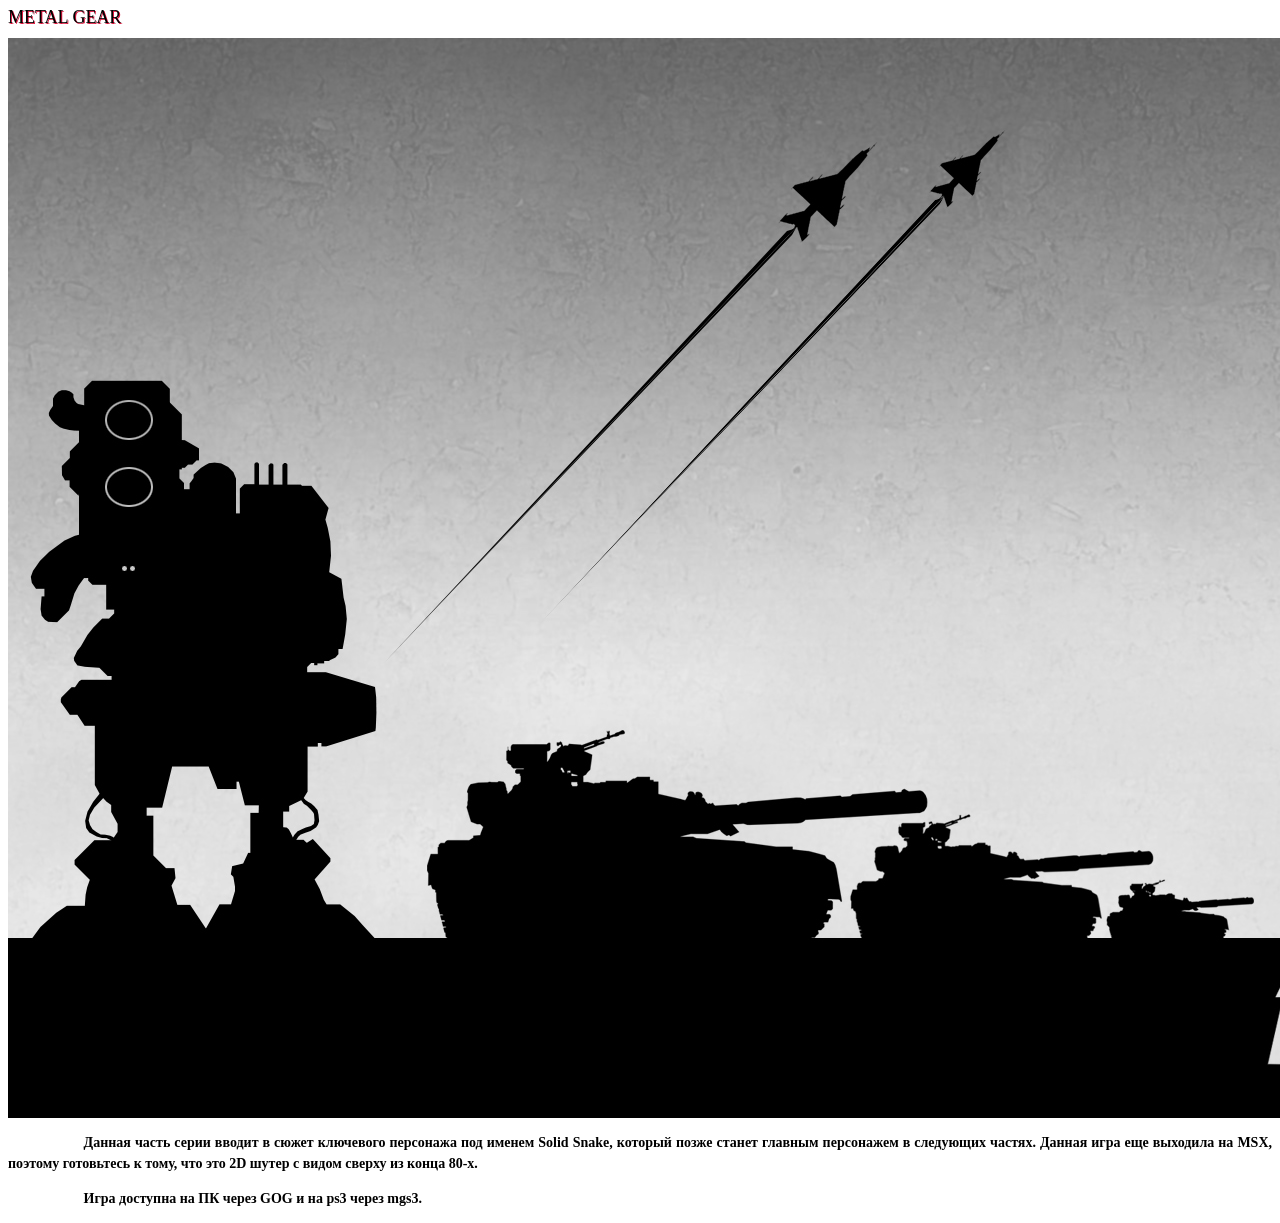
<file: MG.html>
<head>
    <title>Metal Gear</title>
    <link rel="stylesheet" href="Стили/Волегов_БСБО-02-20_Гл.css">
    <link rel="stylesheet" href="Стили/Волегов_БСБО-02-20_Подзаг.css.css">
    <link rel="stylesheet" href="Стили/Волегов_БСБО-02-20_Оснтек.css">
</head>
<body>
    <h1>Metal Gear</h1>
    <img src = "images/mg.png">
    <p>Данная часть серии вводит в сюжет ключевого персонажа под именем Solid Snake, который позже станет главным персонажем в следующих частях. Данная игра еще выходила на MSX, поэтому готовьтесь к тому, что это 2D шутер с видом сверху из конца 80-х.</p>
    <p>Игра доступна на ПК через GOG и на ps3 через mgs3.</p>
</body>
</file>
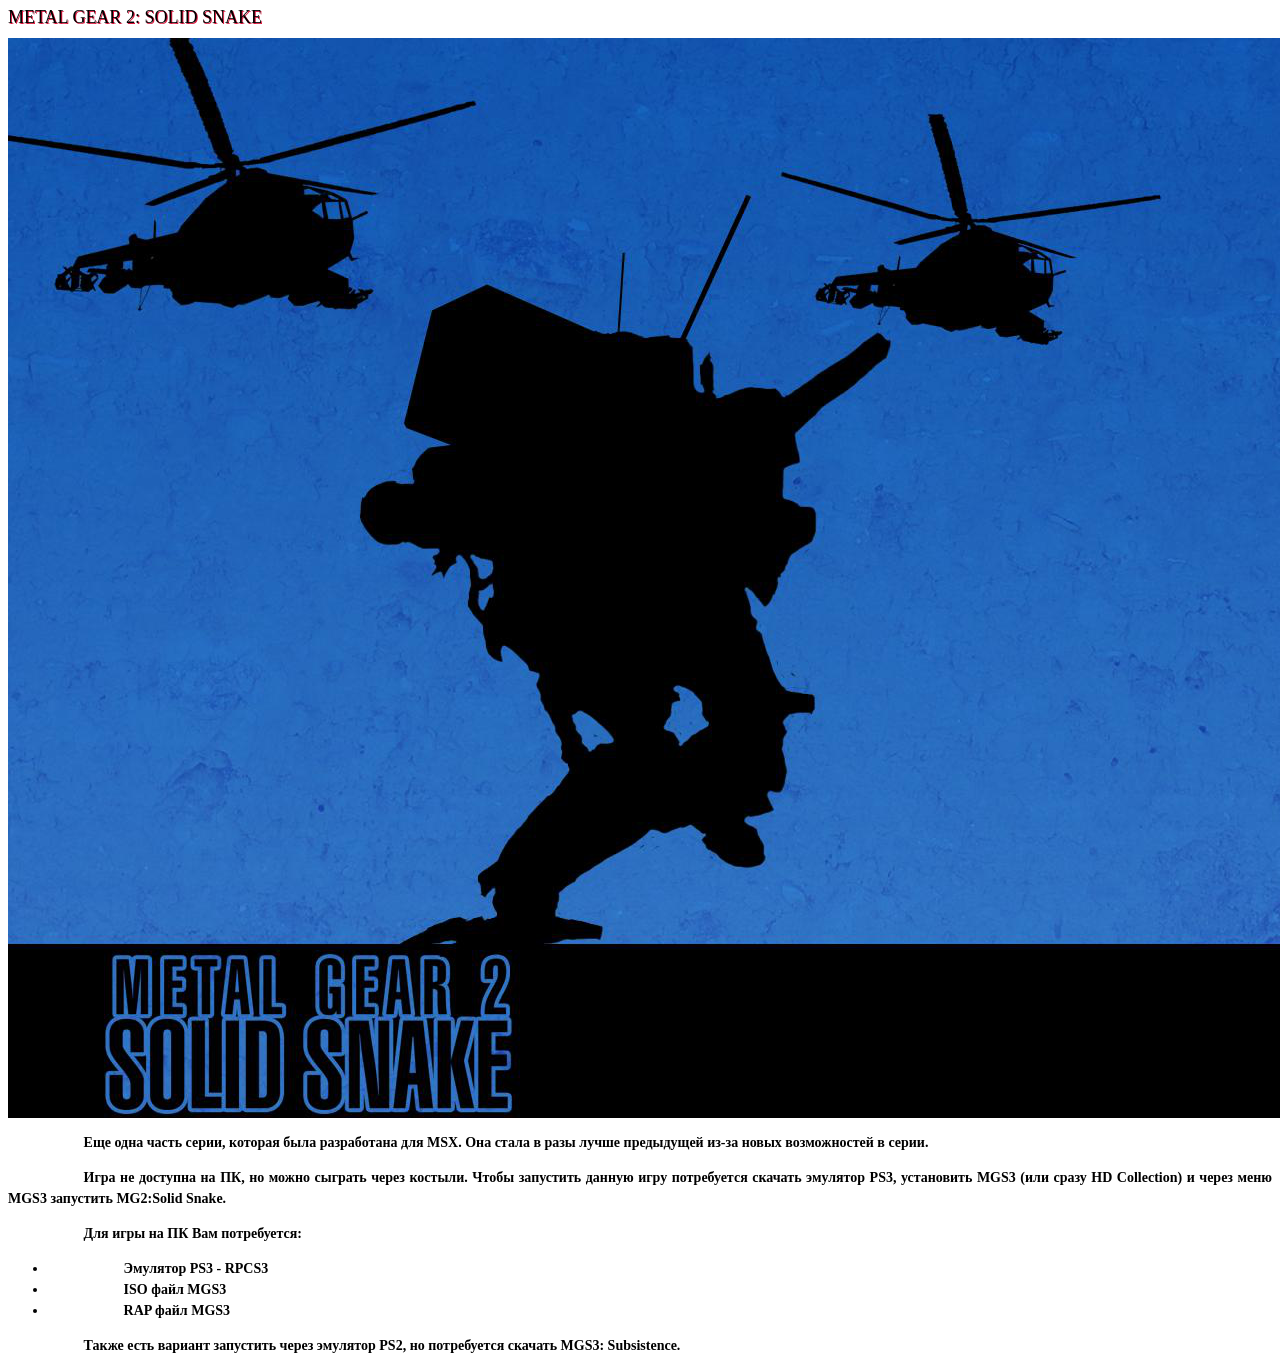
<file: MG2.html>
<head>
    <title>Metal Gear 2: Solid Snake</title>
    <link rel="stylesheet" href="Стили/Волегов_БСБО-02-20_Гл.css">
    <link rel="stylesheet" href="Стили/Волегов_БСБО-02-20_Подзаг.css.css">
    <link rel="stylesheet" href="Стили/Волегов_БСБО-02-20_Оснтек.css">
</head>
<body>
    <h1>Metal Gear 2: Solid Snake</h1>
    <img src = "images/mg2.png">
    <p>Еще одна часть серии, которая была разработана для MSX. Она стала в разы лучше предыдущей из-за новых возможностей в серии.</p>
    <p>Игра не доступна на ПК, но можно сыграть через костыли. Чтобы запустить данную игру потребуется скачать эмулятор PS3, установить MGS3 (или сразу HD Collection) и через меню MGS3 запустить MG2:Solid Snake.</p>
    <p>Для игры на ПК Вам потребуется:</p>
    <ul>
        <li> 
            Эмулятор PS3 - RPCS3
        </li>
        <li> 
            ISO файл MGS3
        </li>
        <li> 
            RAP файл MGS3
        </li>
    </ul>
    <p>Также есть вариант запустить через эмулятор PS2, но потребуется скачать MGS3: Subsistence.</p>
</body>
</file>
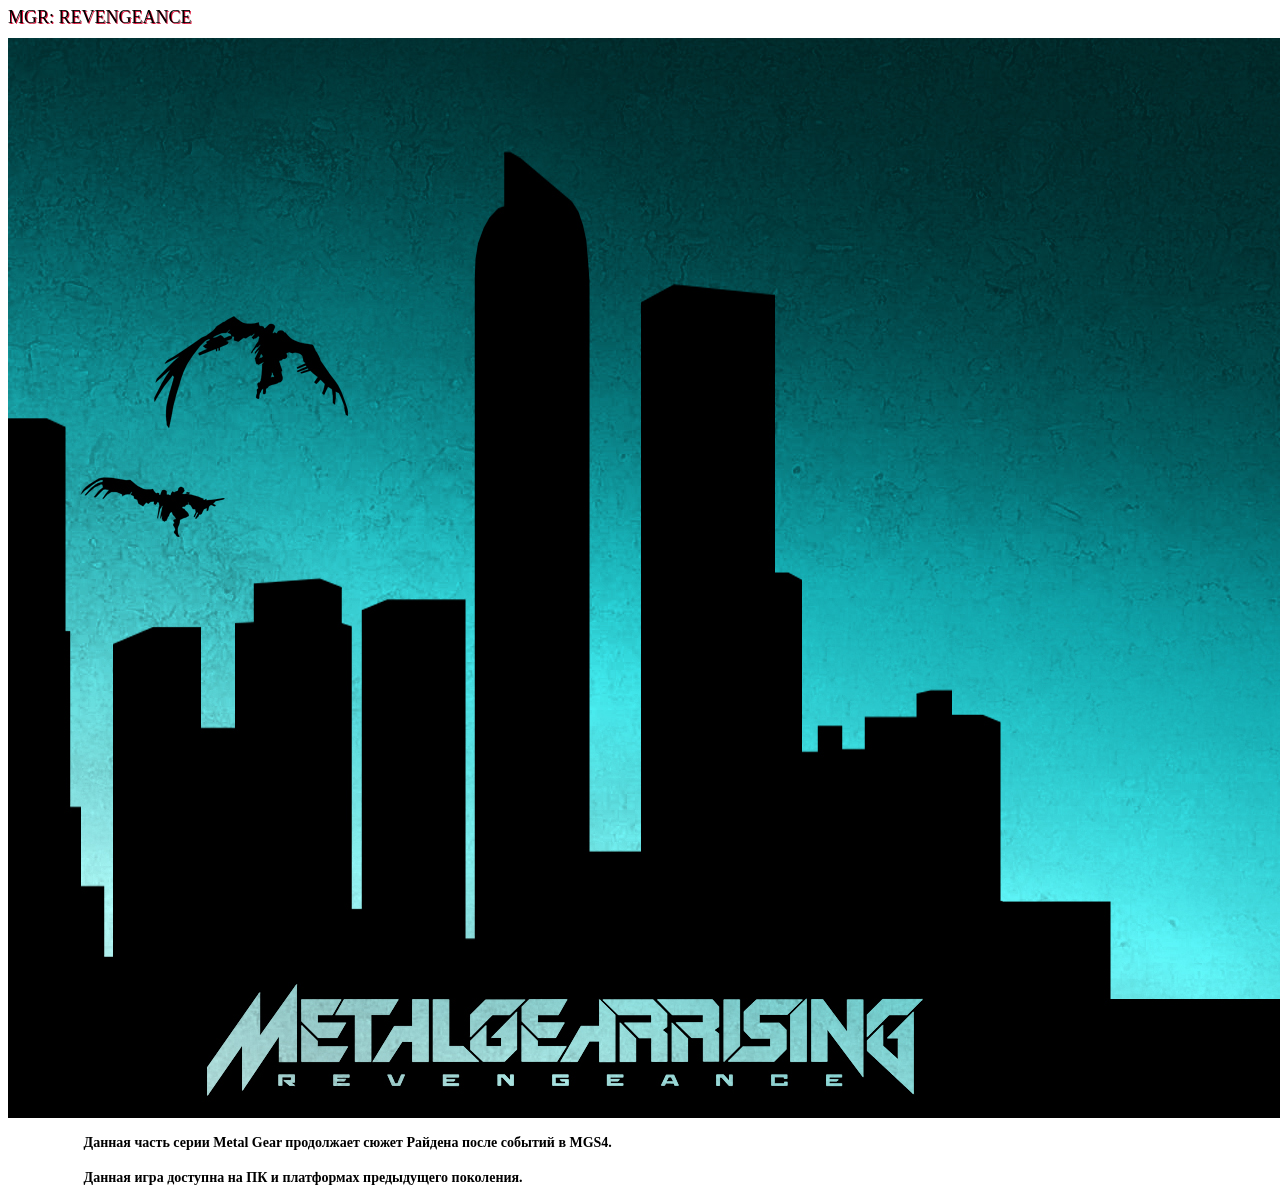
<file: MGR.html>
<head>
    <title>MGR: Revengeance</title>
    <link rel="stylesheet" href="Стили/Волегов_БСБО-02-20_Гл.css">
    <link rel="stylesheet" href="Стили/Волегов_БСБО-02-20_Подзаг.css.css">
    <link rel="stylesheet" href="Стили/Волегов_БСБО-02-20_Оснтек.css">
</head>
<body>
    <h1>MGR: Revengeance</h1>
    <img src = "images/mgr.png">
    <p>Данная часть серии Metal Gear продолжает сюжет Райдена после событий в MGS4.</p>
    <p>Данная игра доступна на ПК и платформах предыдущего поколения.</p>
</body>
</file>
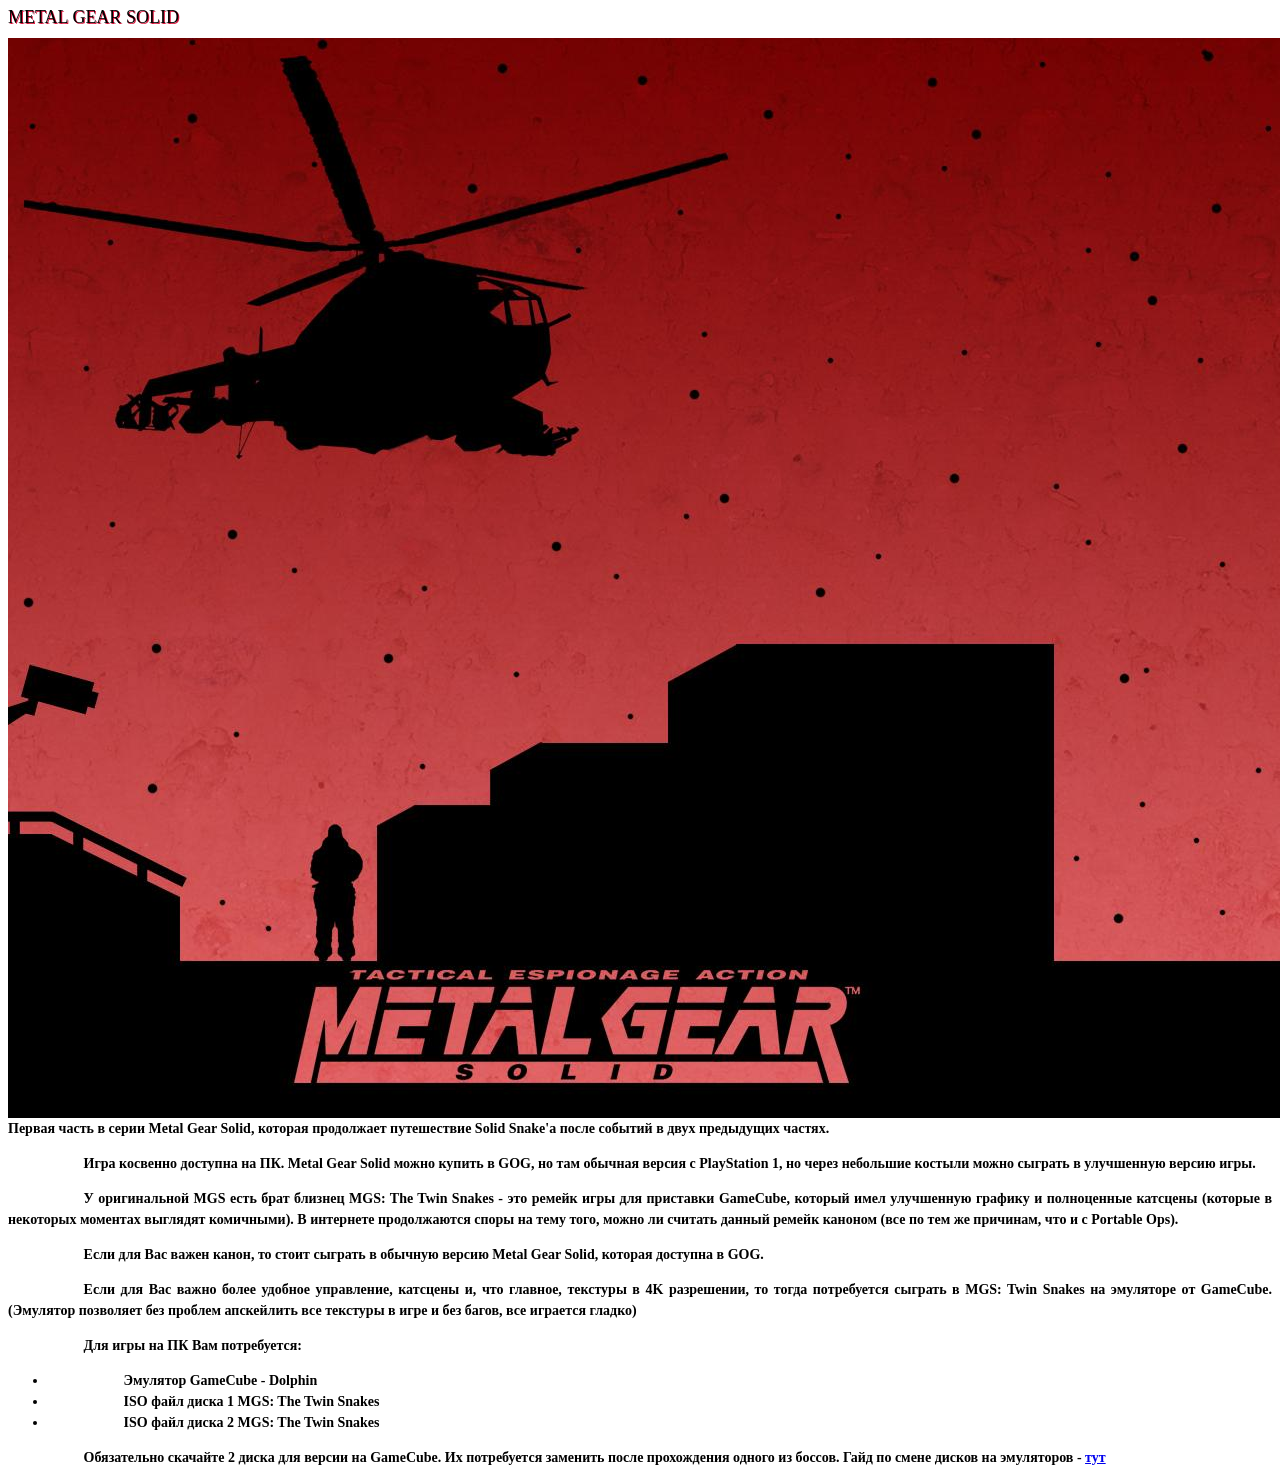
<file: MGS.html>
<head>
    <title>Metal Gear Solid</title>
    <link rel="stylesheet" href="Стили/Волегов_БСБО-02-20_Гл.css">
    <link rel="stylesheet" href="Стили/Волегов_БСБО-02-20_Подзаг.css.css">
    <link rel="stylesheet" href="Стили/Волегов_БСБО-02-20_Оснтек.css">
</head>
<body>
    <h1>Metal Gear Solid</h1>
    <img src = "images/mgs.png"
    <p>Первая часть в серии Metal Gear Solid, которая продолжает путешествие Solid Snake'a после событий в двух предыдущих частях. </p>
    <p>Игра косвенно доступна на ПК. Metal Gear Solid можно купить в GOG, но там обычная версия с PlayStation 1, но через небольшие костыли можно сыграть в улучшенную версию игры. </p>
    <p>У оригинальной MGS есть брат близнец MGS: The Twin Snakes - это ремейк игры для приставки GameCube, который имел улучшенную графику и полноценные катсцены (которые в некоторых моментах выглядят комичными). В интернете продолжаются споры на тему того, можно ли считать данный ремейк каноном (все по тем же причинам, что и с Portable Ops).</p>
    <p>Если для Вас важен канон, то стоит сыграть в обычную версию Metal Gear Solid, которая доступна в GOG.</p>
    <p>Если для Вас важно более удобное управление, катсцены и, что главное, текстуры в 4K разрешении, то тогда потребуется сыграть в MGS: Twin Snakes на эмуляторе от GameCube. (Эмулятор позволяет без проблем апскейлить все текстуры в игре и без багов, все играется гладко)</p>
    <p>Для игры на ПК Вам потребуется:</p>
    <ul>
        <li> 
            Эмулятор GameCube - Dolphin
        </li>
        <li> 
            ISO файл диска 1 MGS: The Twin Snakes
        </li>
        <li> 
            ISO файл диска 2 MGS: The Twin Snakes
        </li>
    </ul>
    <p>Обязательно скачайте 2 диска для версии на GameCube. Их потребуется заменить после прохождения одного из боссов. Гайд по смене дисков на эмуляторов - <a href="https://youtu.be/6H5jL-99DvM?t=174" target="_blank">тут</a></p>
</body>
</file>
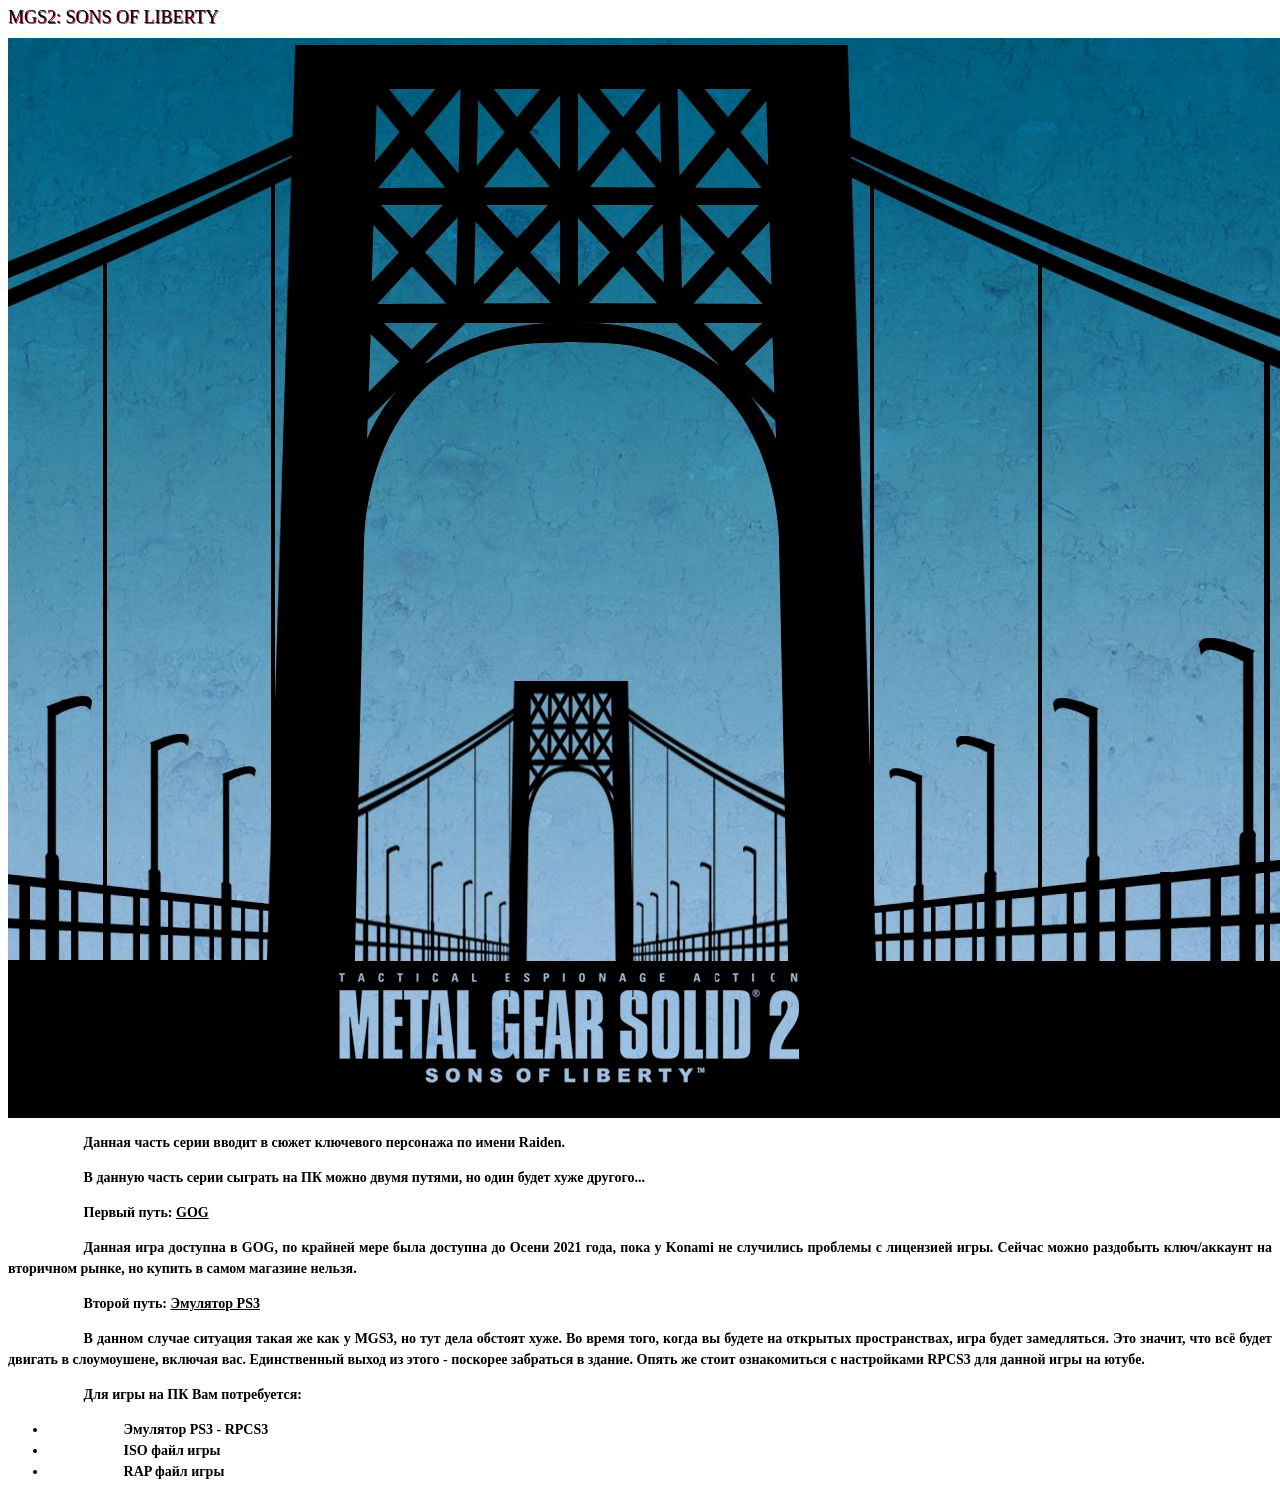
<file: MGS2.html>
<head>
    <title>MGS2: Sons Of Liberty</title>
    <link rel="stylesheet" href="Стили/Волегов_БСБО-02-20_Гл.css">
    <link rel="stylesheet" href="Стили/Волегов_БСБО-02-20_Подзаг.css.css">
    <link rel="stylesheet" href="Стили/Волегов_БСБО-02-20_Оснтек.css">
</head>
<body>
    <h1>MGS2: Sons Of Liberty</h1>
    <img src = "images/mgs2.png">
    <p>Данная часть серии вводит в сюжет ключевого персонажа по имени Raiden. </p>
    <p>В данную часть серии сыграть на ПК можно двумя путями, но один будет хуже другого...</p>
    <p>Первый путь: <u>GOG</u></p>
    <p>Данная игра доступна в GOG, по крайней мере была доступна до Осени 2021 года, пока у Konami не случились проблемы с лицензией игры. Сейчас можно раздобыть ключ/аккаунт на вторичном рынке, но купить в самом магазине нельзя.</p>
    <p>Второй путь: <u>Эмулятор PS3</u></p>
    <p>В данном случае ситуация такая же как у MGS3, но тут дела обстоят хуже. Во время того, когда вы будете на открытых пространствах, игра будет замедляться. Это значит, что всё будет двигать в слоумоушене, включая вас. Единственный выход из этого - поскорее забраться в здание. Опять же стоит ознакомиться с настройками RPCS3 для данной игры на ютубе. </p>
    <p>Для игры на ПК Вам потребуется: </p>
    <ul>
        <li> 
            Эмулятор PS3 - RPCS3
        </li>
        <li> 
            ISO файл игры
        </li>
        <li> 
            RAP файл игры
        </li>
    </ul>
</body>
</file>
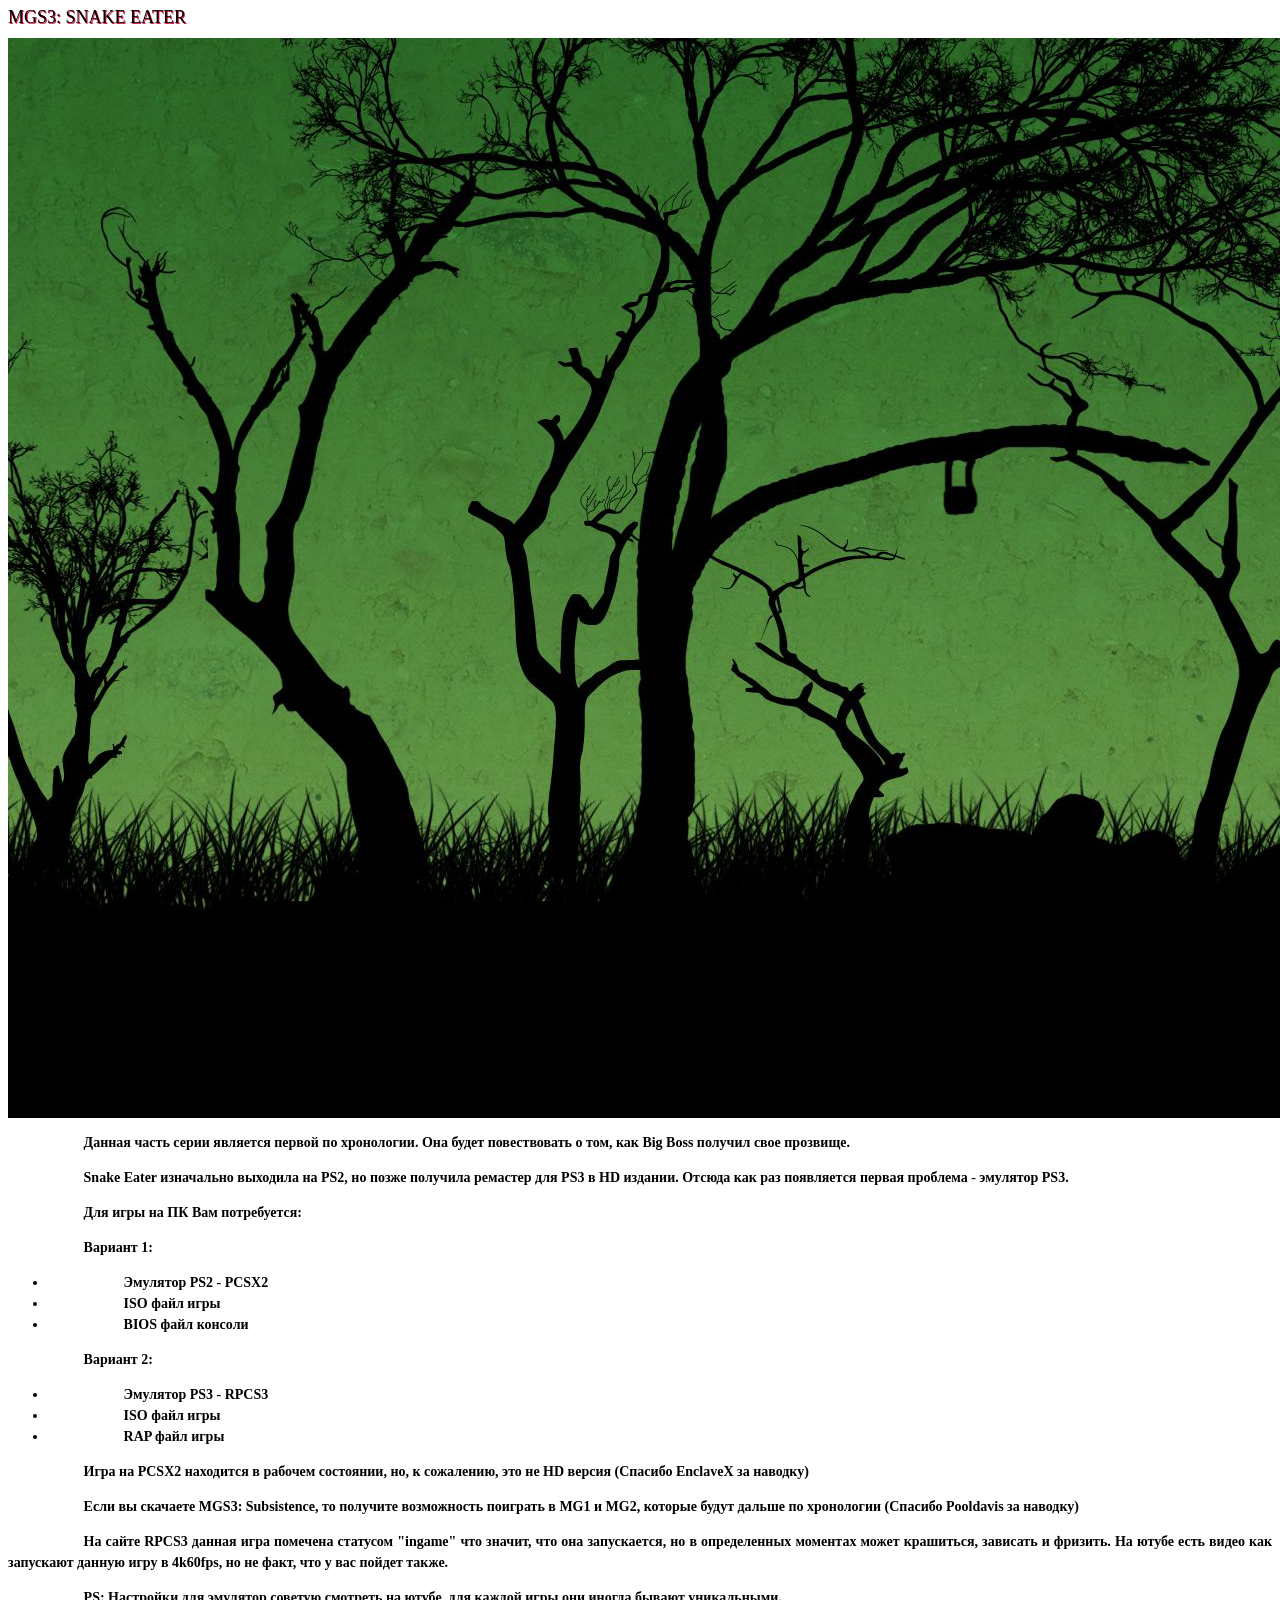
<file: MGS3.html>
<head>
        <title>MGS3: Snake Eater</title>
        <link rel="stylesheet" href="Стили/Волегов_БСБО-02-20_Гл.css">
        <link rel="stylesheet" href="Стили/Волегов_БСБО-02-20_Подзаг.css.css">
        <link rel="stylesheet" href="Стили/Волегов_БСБО-02-20_Оснтек.css">
</head>
<body>
    <h1>MGS3: Snake Eater</h1>
    <img src = "images/mgs3.png">
    <p>Данная часть серии является первой по хронологии. Она будет повествовать о том, как Big Boss получил свое прозвище.</p> 
    <p>Snake Eater изначально выходила на PS2, но позже получила ремастер для PS3 в HD издании. Отсюда как раз появляется первая проблема - эмулятор PS3.</p>
    <p>Для игры на ПК Вам потребуется:</p>
    <p>Вариант 1:</p>
    <ul>
        <li> 
            Эмулятор PS2 - PCSX2
        </li>
        <li> 
            ISO файл игры
        </li>
        <li>
            BIOS файл консоли
        </li>
    </ul>
    <p>Вариант 2:</p>
    <ul>
        <li> 
            Эмулятор PS3 - RPCS3
        </li>
        <li> 
            ISO файл игры
        </li>
        <li> 
            RAP файл игры
        </li>
    </ul>
    <p>Игра на PCSX2 находится в рабочем состоянии, но, к сожалению, это не HD версия (Спасибо EnclaveX за наводку)</p>
    <p>Если вы скачаете MGS3: Subsistence, то получите возможность поиграть в MG1 и MG2, которые будут дальше по хронологии (Спасибо Pooldavis за наводку)</p>
    <p>На сайте RPCS3 данная игра помечена статусом "ingame" что значит, что она запускается, но в определенных моментах может крашиться, зависать и фризить. На ютубе есть видео как запускают данную игру в 4k60fps, но не факт, что у вас пойдет также.</p>
    <p>PS: Настройки для эмулятор советую смотреть на ютубе, для каждой игры они иногда бывают уникальными.</p>							
</body>
</file>
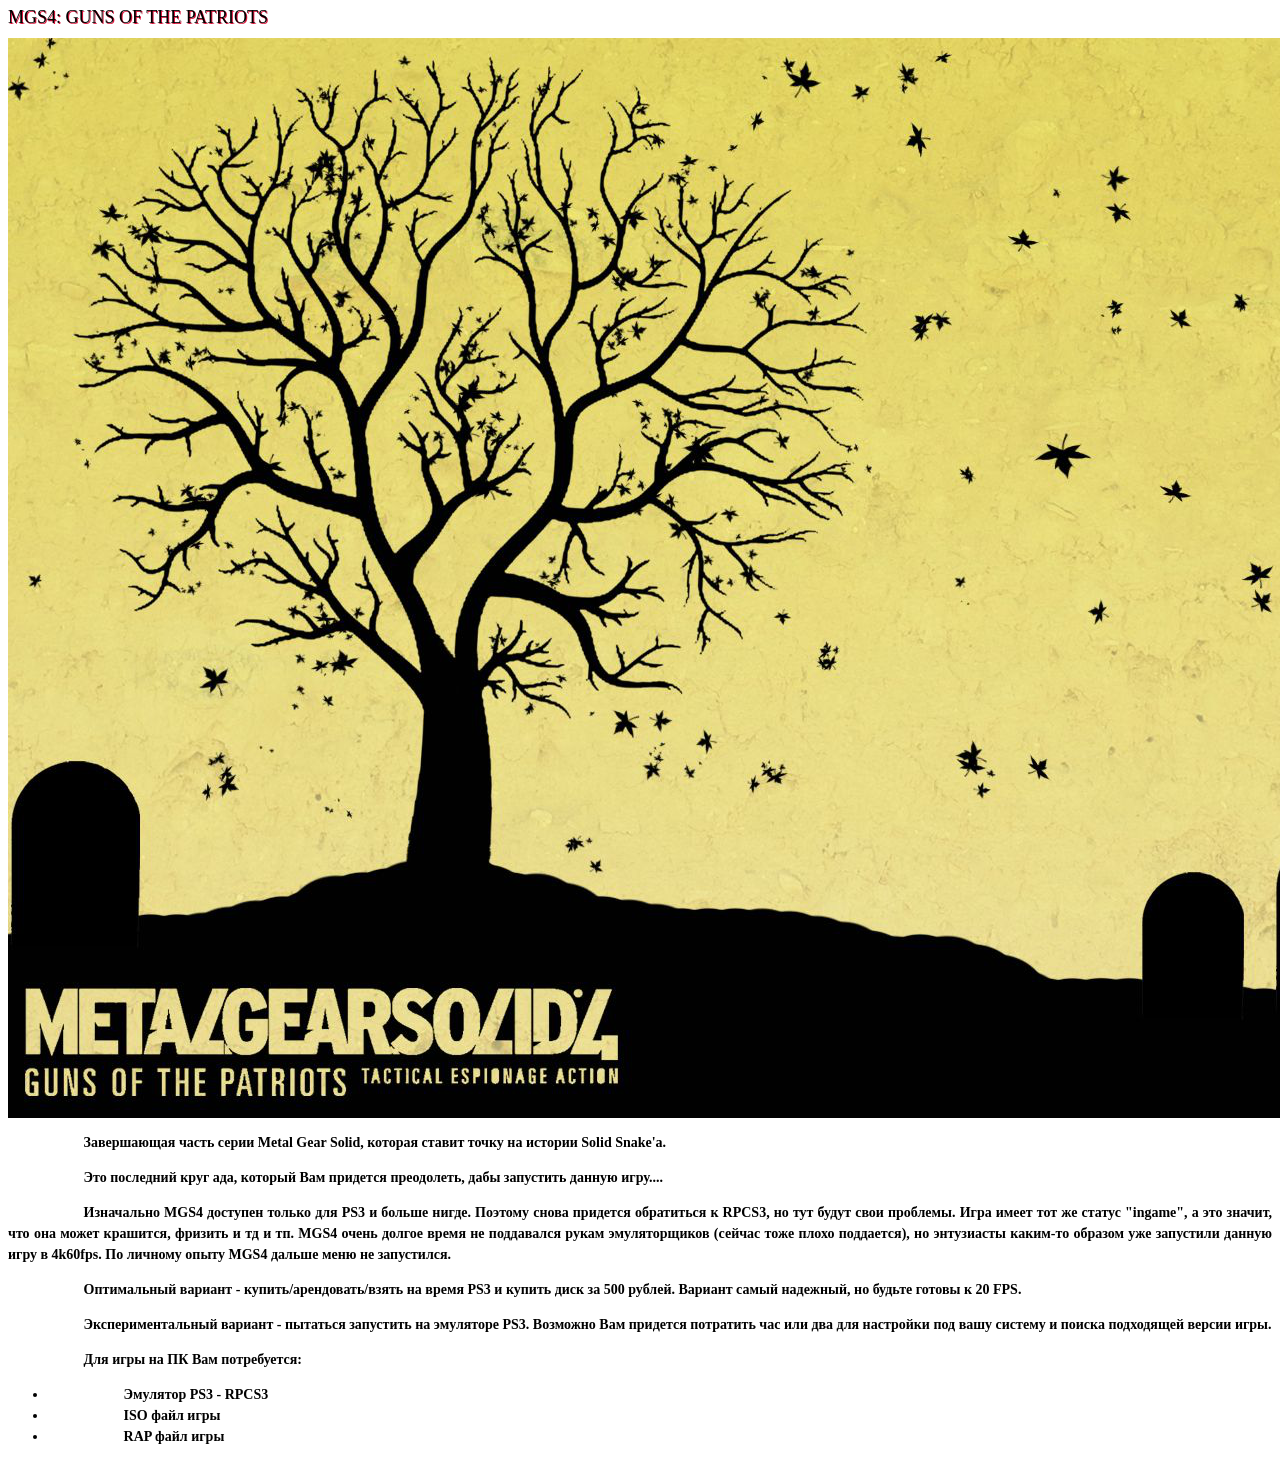
<file: MGS4.html>
<head>
    <title>MGS4: Guns of the Patriots</title>
    <link rel="stylesheet" href="Стили/Волегов_БСБО-02-20_Гл.css">
    <link rel="stylesheet" href="Стили/Волегов_БСБО-02-20_Подзаг.css.css">
    <link rel="stylesheet" href="Стили/Волегов_БСБО-02-20_Оснтек.css">
</head>
<body>
    <h1>MGS4: Guns of the Patriots</h1>
    <img src = "images/mgs4.png">
    <p>Завершающая часть серии Metal Gear Solid, которая ставит точку на истории Solid Snake'a.</p>
    <p>Это последний круг ада, который Вам придется преодолеть, дабы запустить данную игру....</p>
    <p>Изначально MGS4 доступен только для PS3 и больше нигде. Поэтому снова придется обратиться к RPCS3, но тут будут свои проблемы. Игра имеет тот же статус "ingame", а это значит, что она может крашится, фризить и тд и тп. MGS4 очень долгое время не поддавался рукам эмуляторщиков (сейчас тоже плохо поддается), но энтузиасты каким-то образом уже запустили данную игру в 4k60fps. По личному опыту MGS4 дальше меню не запустился.</p>
    <p>Оптимальный вариант - купить/арендовать/взять на время PS3 и купить диск за 500 рублей. Вариант самый надежный, но будьте готовы к 20 FPS.</p>
    <p>Экспериментальный вариант - пытаться запустить на эмуляторе PS3. Возможно Вам придется потратить час или два для настройки под вашу систему и поиска подходящей версии игры.</p>
    <p>Для игры на ПК Вам потребуется:</p>
    <ul>
        <li> 
            Эмулятор PS3 - RPCS3
        </li>
        <li> 
            ISO файл игры
        </li>
        <li> 
            RAP файл игры
        </li>
    </ul>
</body>
</file>
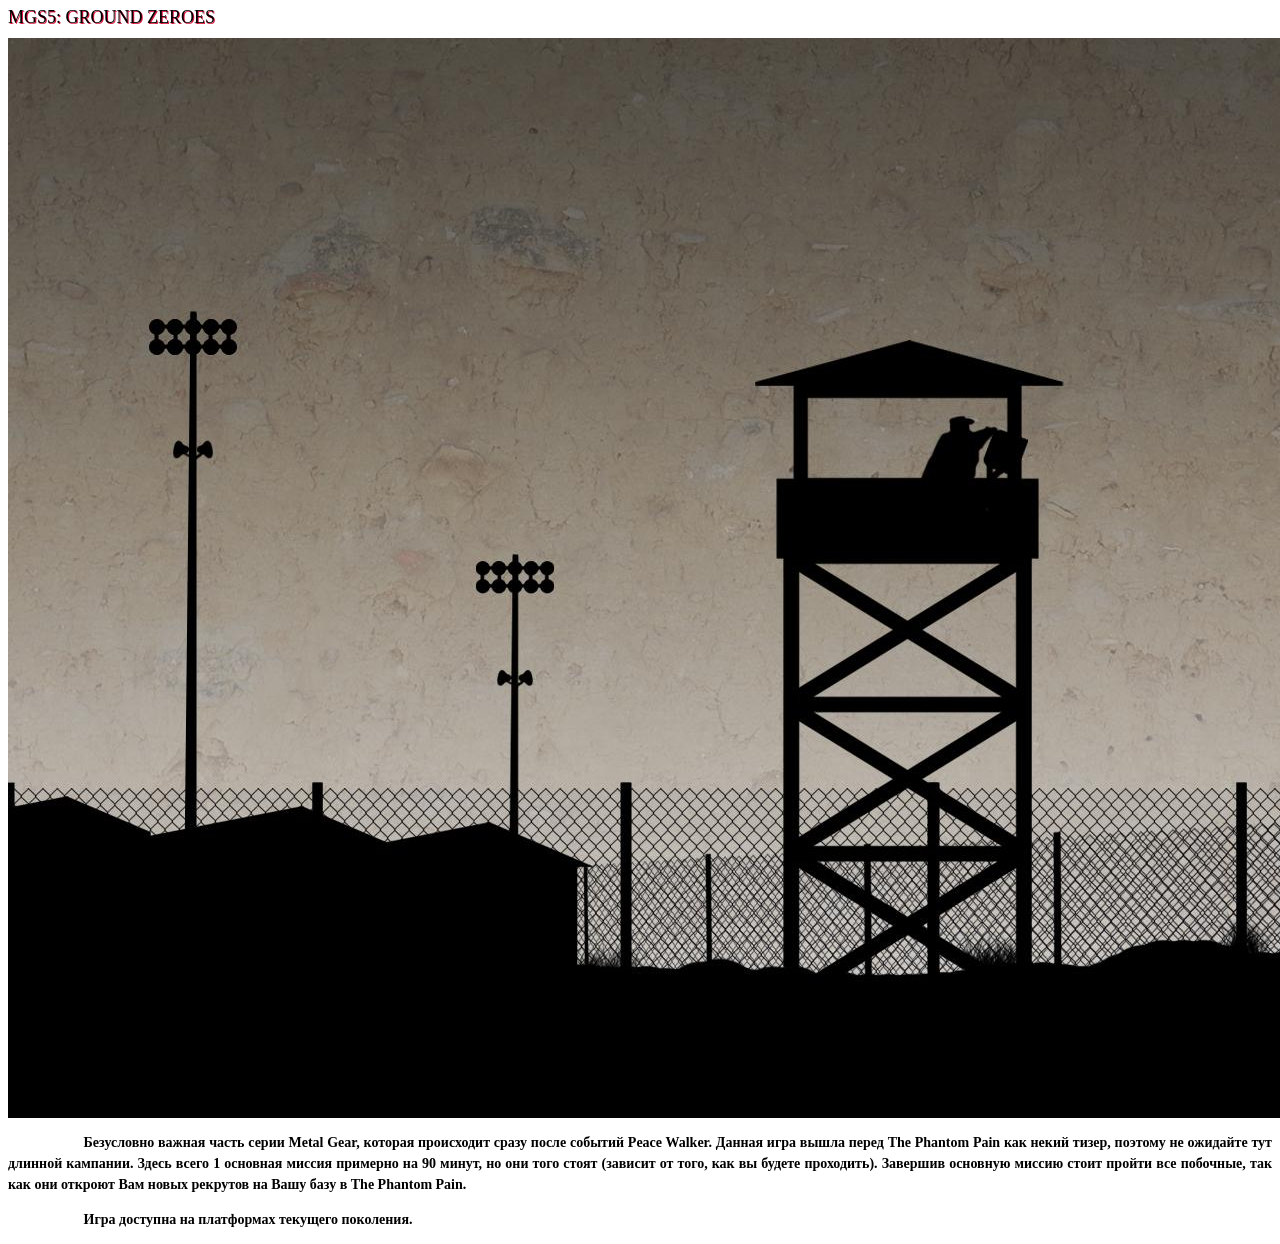
<file: MGS5_Ground.html>
<head>
    <title>MGS5: Ground Zeroes</title>
    <link rel="stylesheet" href="Стили/Волегов_БСБО-02-20_Гл.css">
    <link rel="stylesheet" href="Стили/Волегов_БСБО-02-20_Подзаг.css.css">
    <link rel="stylesheet" href="Стили/Волегов_БСБО-02-20_Оснтек.css">
</head>
<body>
    <h1>MGS5: Ground Zeroes</h1>
    <img src = "images/mgs5_ground.png">
    <p>Безусловно важная часть серии Metal Gear, которая происходит сразу после событий Peace Walker. Данная игра вышла перед The Phantom Pain как некий тизер, поэтому не ожидайте тут длинной кампании. Здесь всего 1 основная миссия примерно на 90 минут, но они того стоят (зависит от того, как вы будете проходить). Завершив основную миссию стоит пройти все побочные, так как они откроют Вам новых рекрутов на Вашу базу в The Phantom Pain.</p>
    <p>Игра доступна на платформах текущего поколения.</p>
</body>
</file>
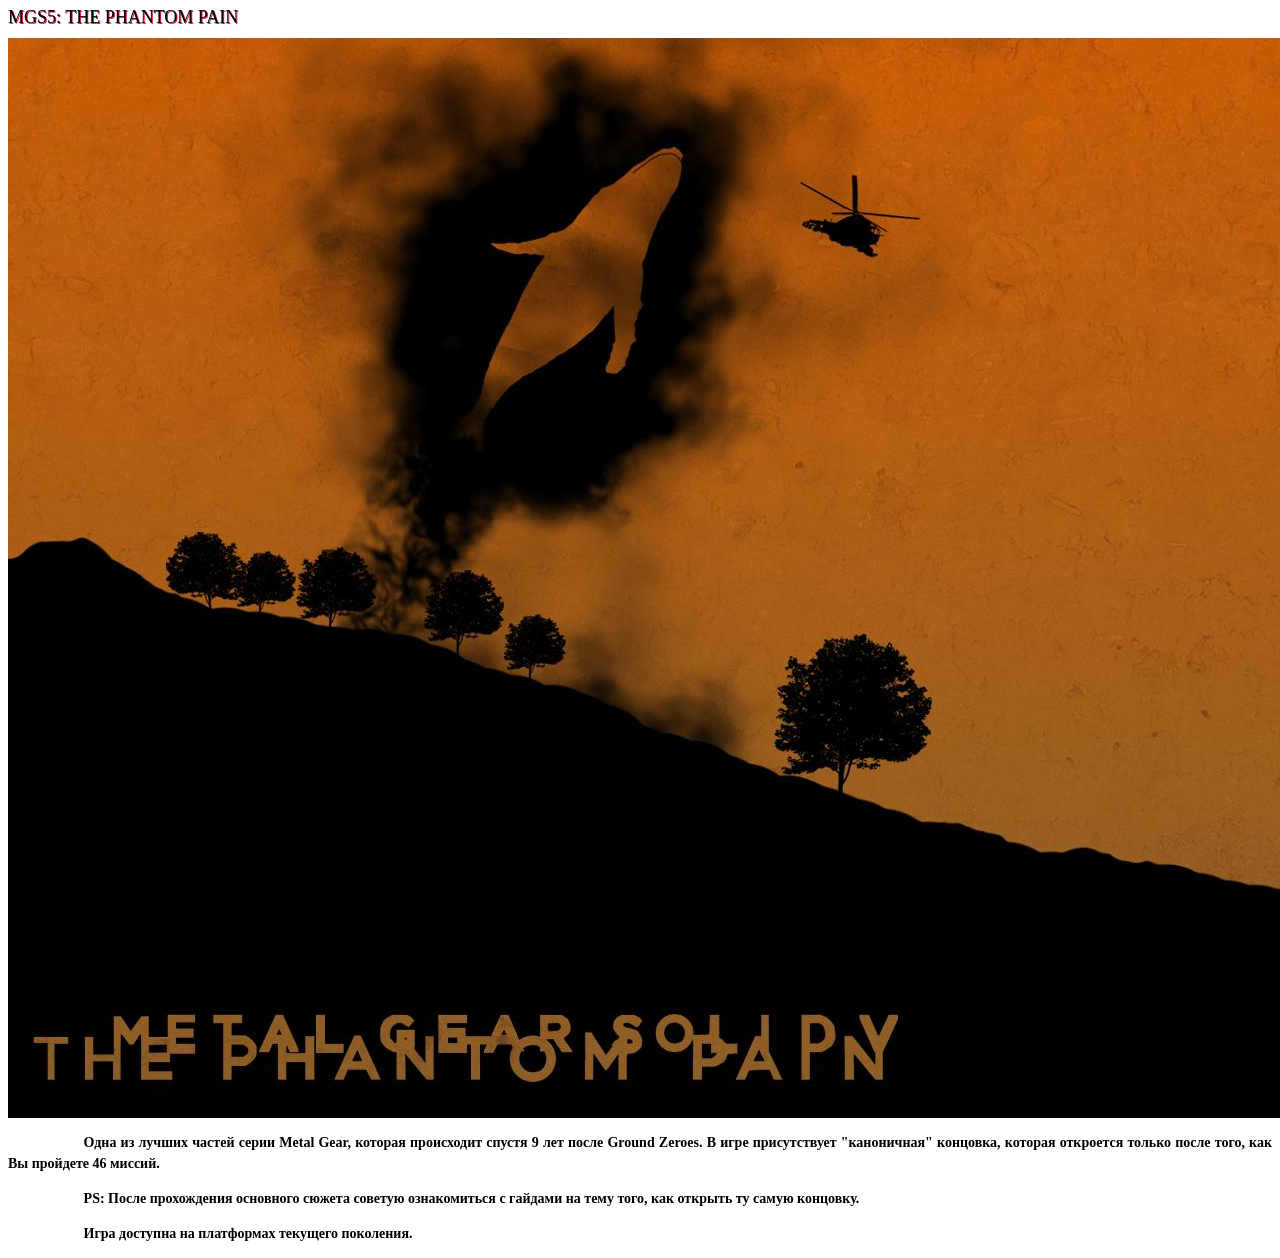
<file: MGS5_Phantom.html>
<head>
    <title>MGS5: The Phantom Pain</title>
    <link rel="stylesheet" href="Стили/Волегов_БСБО-02-20_Гл.css">
    <link rel="stylesheet" href="Стили/Волегов_БСБО-02-20_Подзаг.css.css">
    <link rel="stylesheet" href="Стили/Волегов_БСБО-02-20_Оснтек.css">
</head>
<body>
    <h1>MGS5: The Phantom Pain</h1>
    <img src = "images/mgs5_phantom.png">
    <p>Одна из лучших частей серии Metal Gear, которая происходит спустя 9 лет после Ground Zeroes. В игре присутствует "каноничная" концовка, которая откроется только после того, как Вы пройдете 46 миссий.</p>
    <p>PS: После прохождения основного сюжета советую ознакомиться с гайдами на тему того, как открыть ту самую концовку.</p>
    <p>Игра доступна на платформах текущего поколения.</p>
</body>
</file>
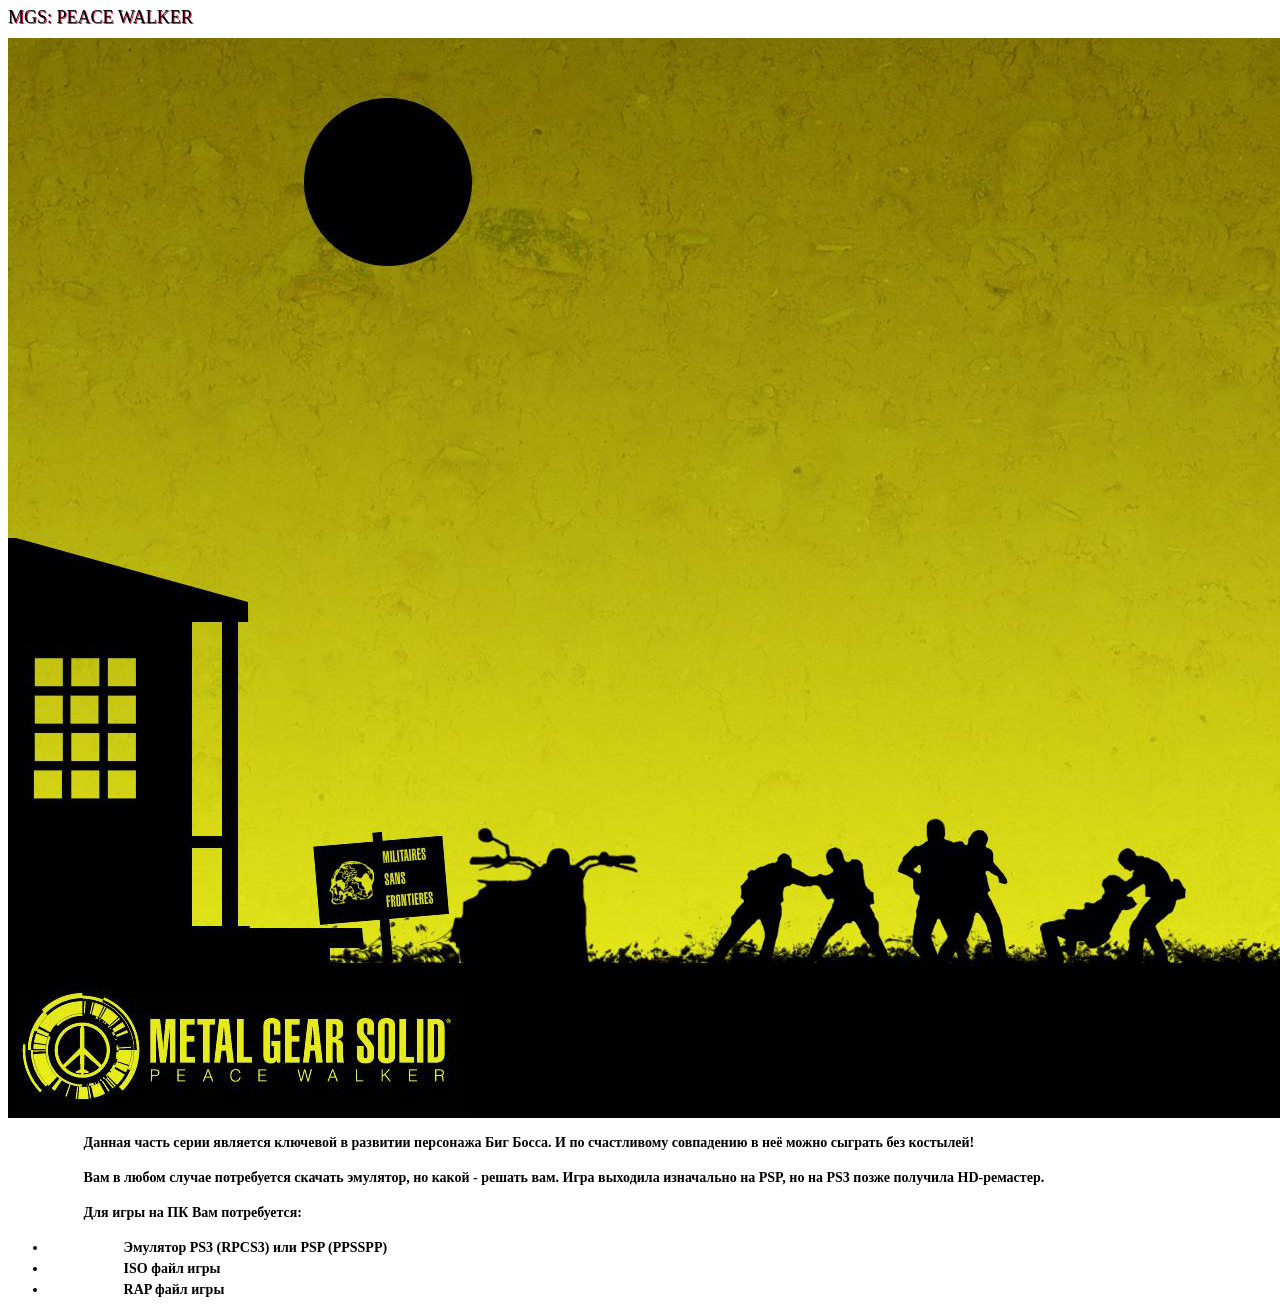
<file: MGS_Peace.html>
<head>
    <title>MGS: Peace Walker</title>
    <link rel="stylesheet" href="Стили/Волегов_БСБО-02-20_Гл.css">
    <link rel="stylesheet" href="Стили/Волегов_БСБО-02-20_Подзаг.css.css">
    <link rel="stylesheet" href="Стили/Волегов_БСБО-02-20_Оснтек.css">
</head>
<body>
    <h1>MGS: Peace Walker</h1>
    <img src = "images/mgs_peace.png">
    <p>Данная часть серии является ключевой в развитии персонажа Биг Босса. И по счастливому совпадению в неё можно сыграть без костылей!</p>
    <p>Вам в любом случае потребуется скачать эмулятор, но какой - решать вам. Игра выходила изначально на PSP, но на PS3 позже получила HD-ремастер.</p>
    <p>Для игры на ПК Вам потребуется:</p>
    <ul>
        <li> 
            Эмулятор PS3 (RPCS3) или PSP (PPSSPP)
        </li>
        <li> 
            ISO файл игры
        </li>
        <li> 
            RAP файл игры
        </li>
    </ul>
</body>
</file>
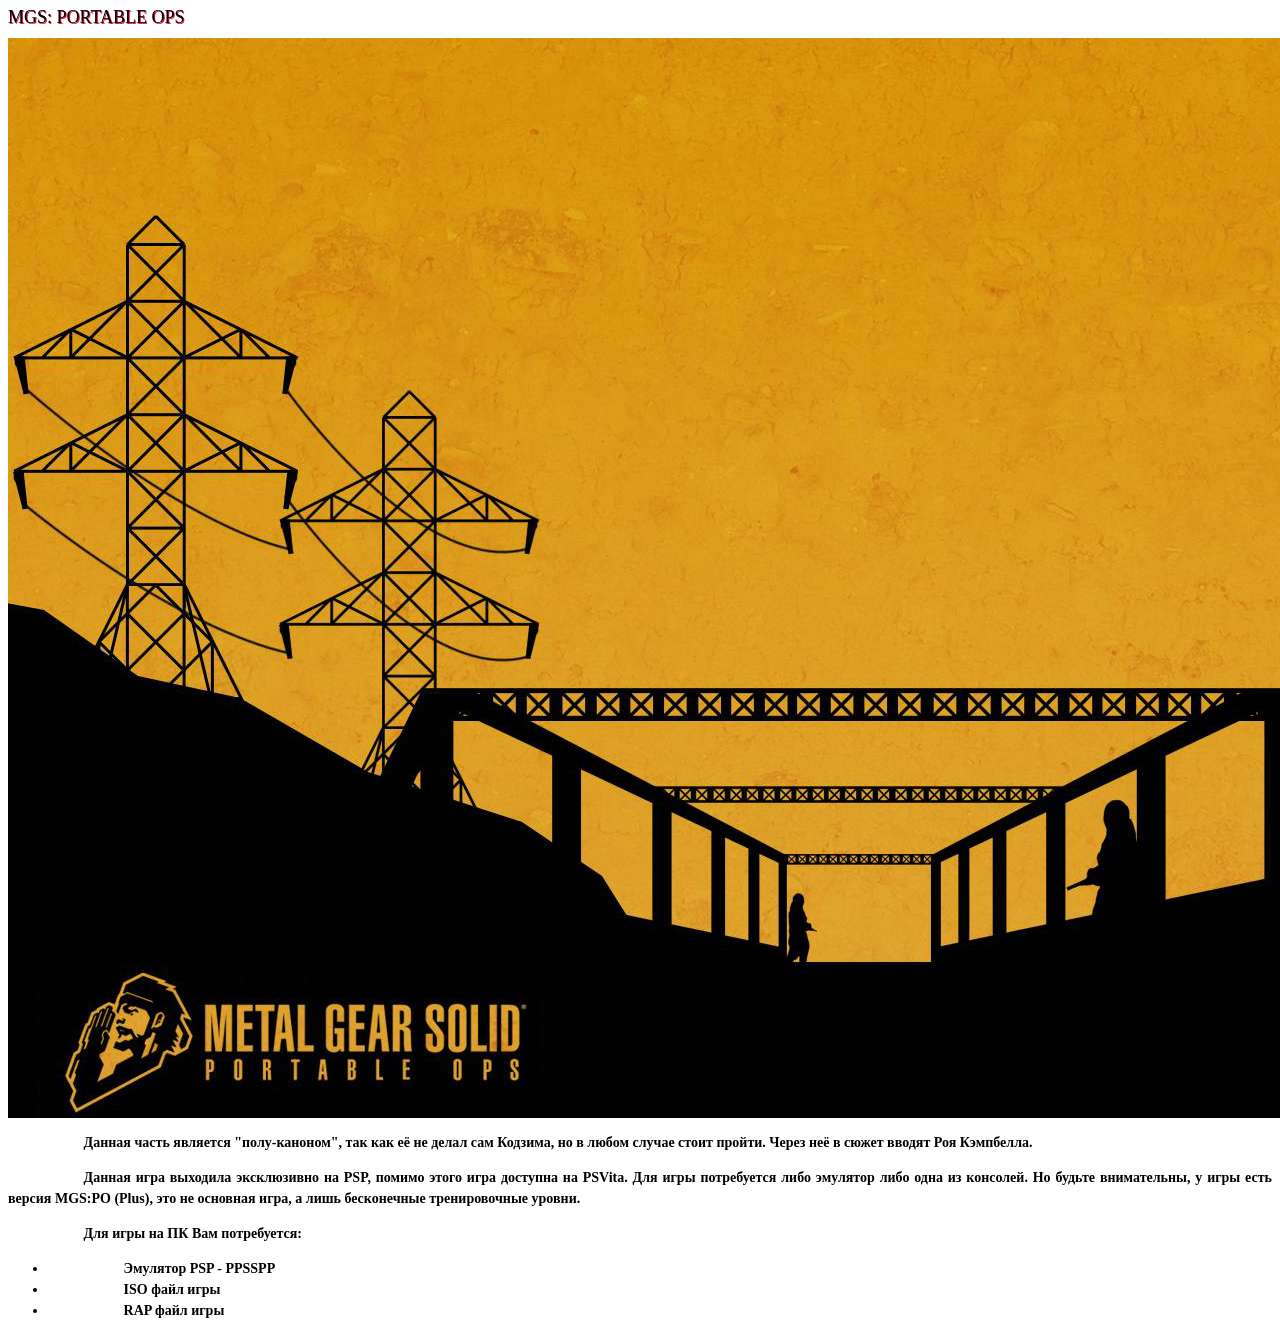
<file: MGS_Port.html>
<head>
    <title>MGS: Portable Ops</title>
    <link rel="stylesheet" href="Стили/Волегов_БСБО-02-20_Гл.css">
    <link rel="stylesheet" href="Стили/Волегов_БСБО-02-20_Подзаг.css.css">
    <link rel="stylesheet" href="Стили/Волегов_БСБО-02-20_Оснтек.css">
</head>
<body>
    <h1>MGS: Portable Ops</h1>
    <img src = "images/mgs_port.png">
    <p>Данная часть является "полу-каноном", так как её не делал сам Кодзима, но в любом случае стоит пройти. Через неё в сюжет вводят Роя Кэмпбелла.</p>
    <p>Данная игра выходила эксклюзивно на PSP, помимо этого игра доступна на PSVita. Для игры потребуется либо эмулятор либо одна из консолей. Но будьте внимательны, у игры есть версия MGS:PO (Plus), это не основная игра, а лишь бесконечные тренировочные уровни. </p>
    <p>Для игры на ПК Вам потребуется:</p>
    <ul>
        <li> 
            Эмулятор PSP - PPSSPP
        </li>
        <li> 
            ISO файл игры
        </li>
        <li> 
            RAP файл игры
        </li>
    </ul>
</body>
</file>
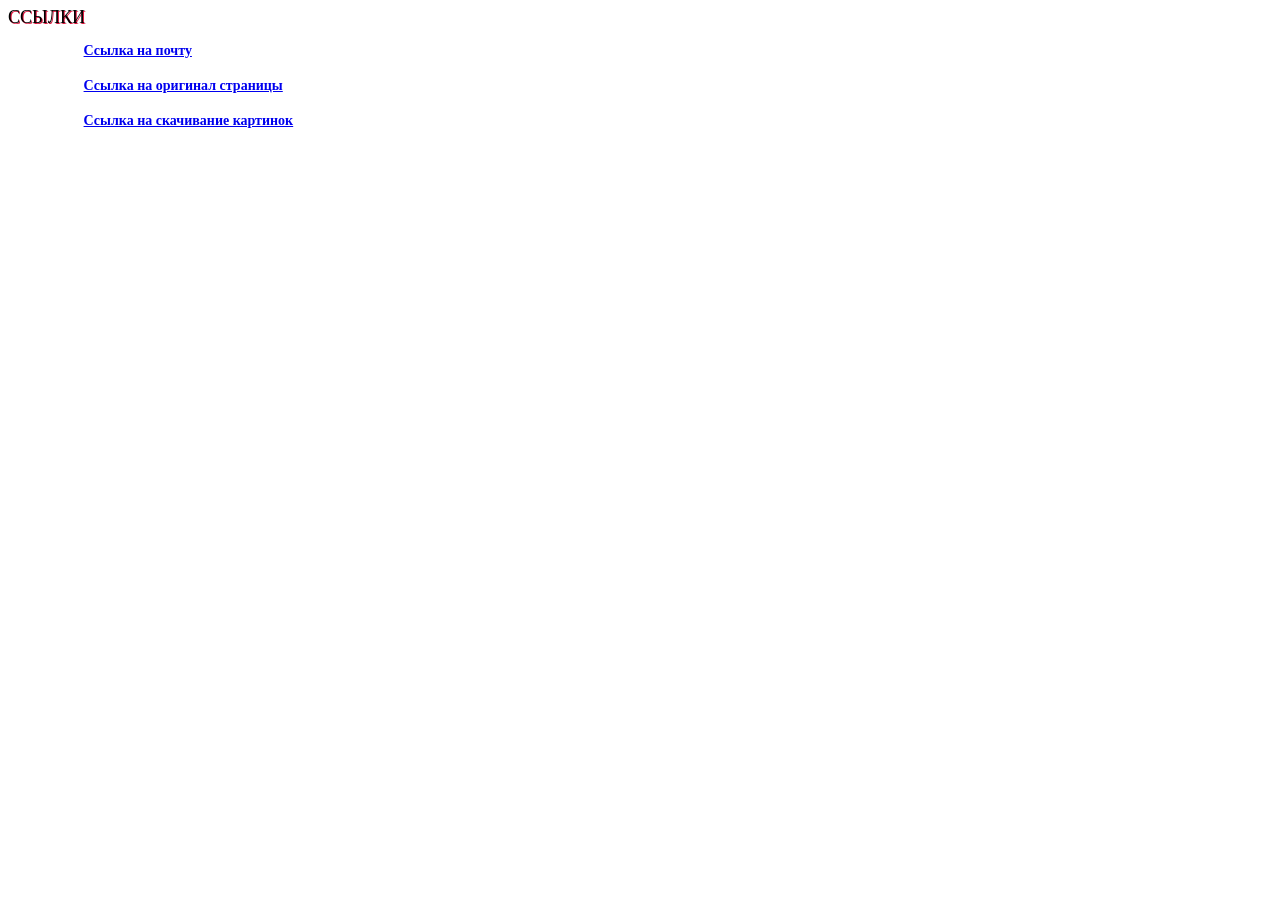
<file: references.html>
<head>
    <title>Ссылки</title>
    <link rel="stylesheet" href="Стили/Волегов_БСБО-02-20_Гл.css">
    <link rel="stylesheet" href="Стили/Волегов_БСБО-02-20_Подзаг.css.css">
    <link rel="stylesheet" href="Стили/Волегов_БСБО-02-20_Оснтек.css">
</head>
<body>
    <h1>Ссылки</h1>
    <p><a href = "mailto:Volegov.a.a@edu.mirea.ru" >Cсылка на почту</a></p>
    <p><a href = "https://steamcommunity.com/sharedfiles/filedetails/?id=2733990718">Ссылка на оригинал страницы</a></p>
    <p><a href = "images/images.rar" download>Ссылка на скачивание картинок</a></p>
</body>
</file>
<file: Стили/Волегов_БСБО-02-20_Гл.css>
h1 {
    font-family: 'Times New Roman';
    font-size: 18px;
    text-transform: uppercase;
    text-align: left;
    word-wrap: normal;
    page-break-before: always;
    text-shadow: 1px 1px crimson;
    line-height: 18px;
    text-indent: 0cm;
    font-weight: normal;
    
}
/*
    1 уровень
    интервал пос-ле 18 пт
    стиль следующего аб-заца – стиль для подзаголовка
*/
</file>
<file: Стили/Волегов_БСБО-02-20_Подзаг.css.css>
h2 {
    font-family: 'Times New Roman';
    font-style: italic;
    font-size: 16px;
    font-variant: small-caps;
    text-shadow: 1px 1px cornflowerblue;
    text-align: left;
    line-height: 18px;
    text-indent: 0cm;
    font-weight: normal;
}
/*
    2 уровень
    интервал после 10 пт
    стиль сле-дующего абзаца – стиль основного текста
*/
</file>
<file: Стили/Волегов_БСБО-02-20_Оснтек.css>
body {
    font-family: 'Times New Roman';
    font-size: 14px;
    font-weight: bold;
    text-align: justify;
    text-indent: 2cm;
    line-height: 1.5;
}
</file>
